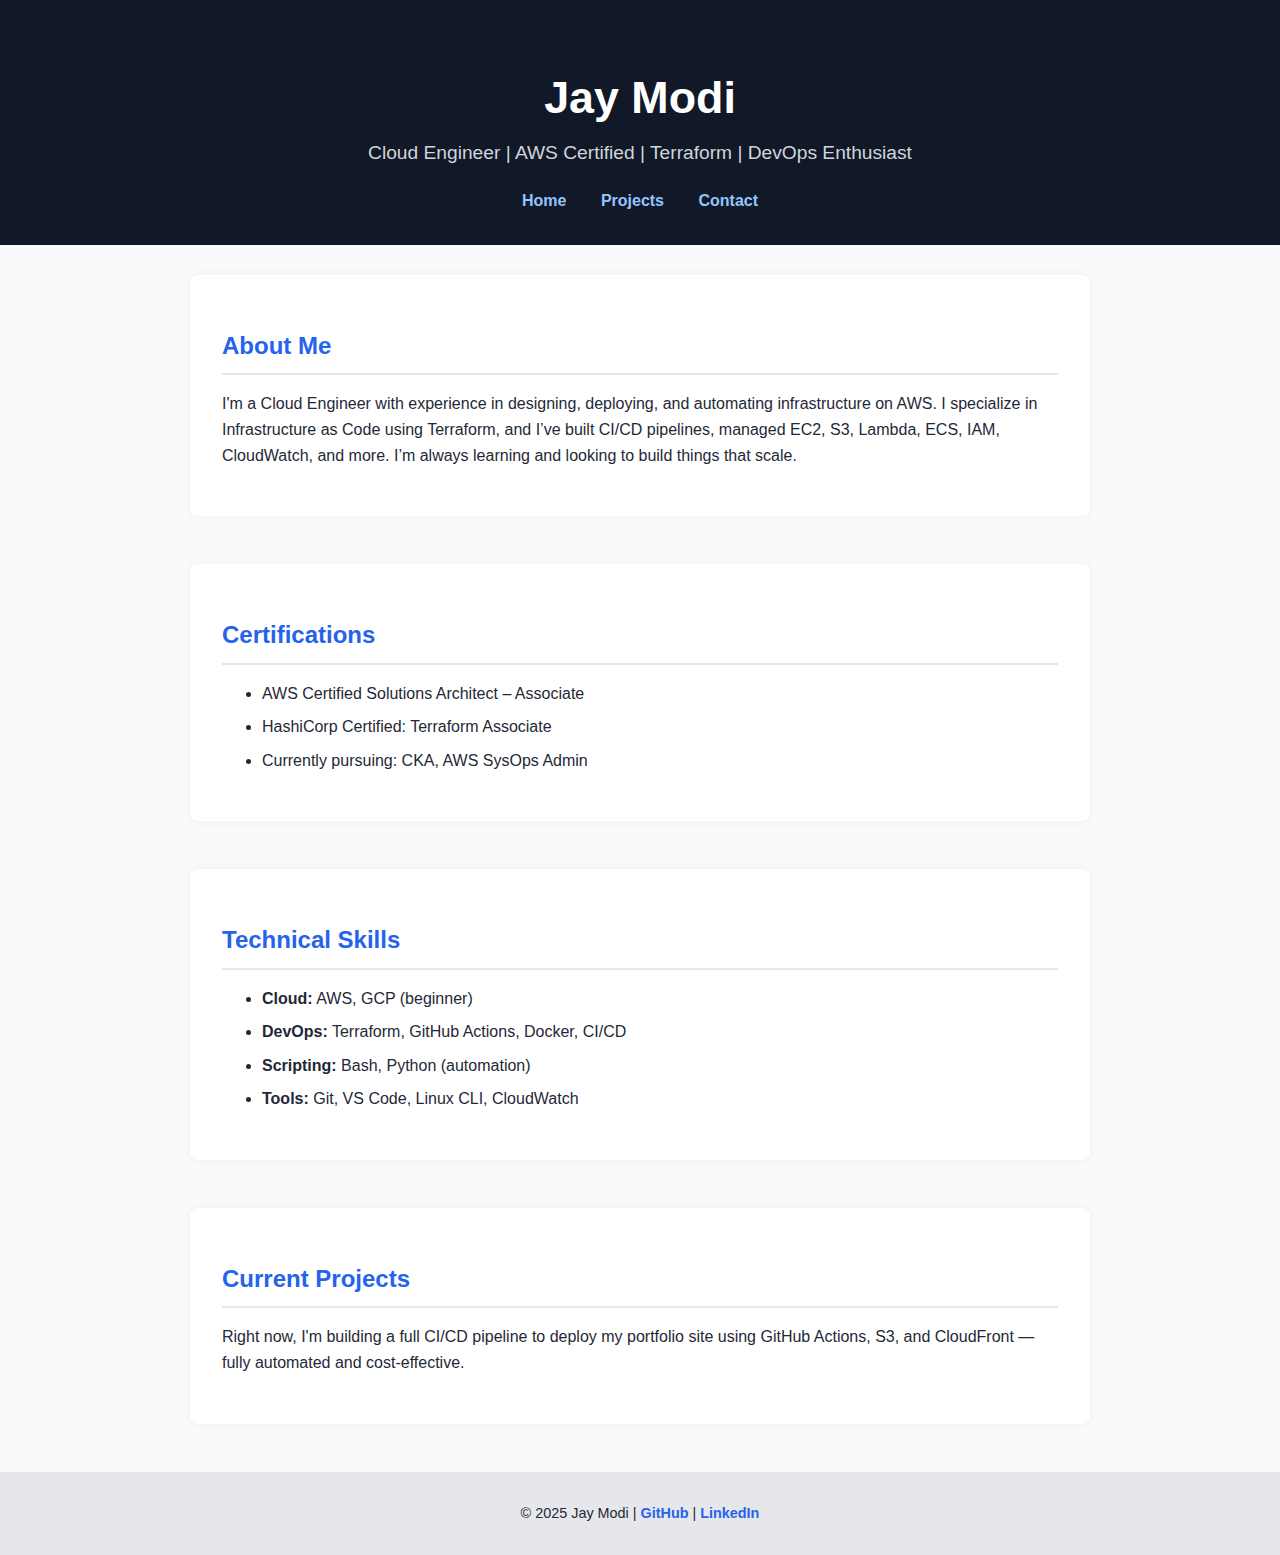
<file: index.html>
<!DOCTYPE html>
<html lang="en">
<head>
  <meta charset="UTF-8" />
  <meta name="viewport" content="width=device-width, initial-scale=1.0"/>
  <title>Jay Modi | Cloud Engineer</title>
  <link rel="stylesheet" href="style.css" />
</head>
<body>
  <header>
    <h1>Jay Modi</h1>
    <p>Cloud Engineer | AWS Certified | Terraform | DevOps Enthusiast</p>
    <nav>
      <a href="index.html">Home</a>
      <a href="projects.html">Projects</a>
      <a href="contact.html">Contact</a>
    </nav>
  </header>

  <main>
    <section>
      <h2>About Me</h2>
      <p>
        I'm a Cloud Engineer with experience in designing, deploying, and automating infrastructure on AWS.
        I specialize in Infrastructure as Code using Terraform, and I’ve built CI/CD pipelines, managed EC2,
        S3, Lambda, ECS, IAM, CloudWatch, and more. I’m always learning and looking to build things that scale.
      </p>
    </section>

    <section>
      <h2>Certifications</h2>
      <ul>
        <li>AWS Certified Solutions Architect – Associate</li>
        <li>HashiCorp Certified: Terraform Associate</li>
        <li>Currently pursuing: CKA, AWS SysOps Admin</li>
      </ul>
    </section>

    <section>
      <h2>Technical Skills</h2>
      <ul>
        <li><strong>Cloud:</strong> AWS, GCP (beginner)</li>
        <li><strong>DevOps:</strong> Terraform, GitHub Actions, Docker, CI/CD</li>
        <li><strong>Scripting:</strong> Bash, Python (automation)</li>
        <li><strong>Tools:</strong> Git, VS Code, Linux CLI, CloudWatch</li>
      </ul>
    </section>

    <section>
      <h2>Current Projects</h2>
      <p>Right now, I'm building a full CI/CD pipeline to deploy my portfolio site using GitHub Actions, S3, and CloudFront — fully automated and cost-effective.</p>
    </section>
  </main>

  <footer>
    <p>&copy; 2025 Jay Modi | <a href="https://github.com/jaymodi3542" target="_blank">GitHub</a> | <a href="https://linkedin.com/in/jaymodi3542" target="_blank">LinkedIn</a></p>
  </footer>
</body>
</html>
</file>
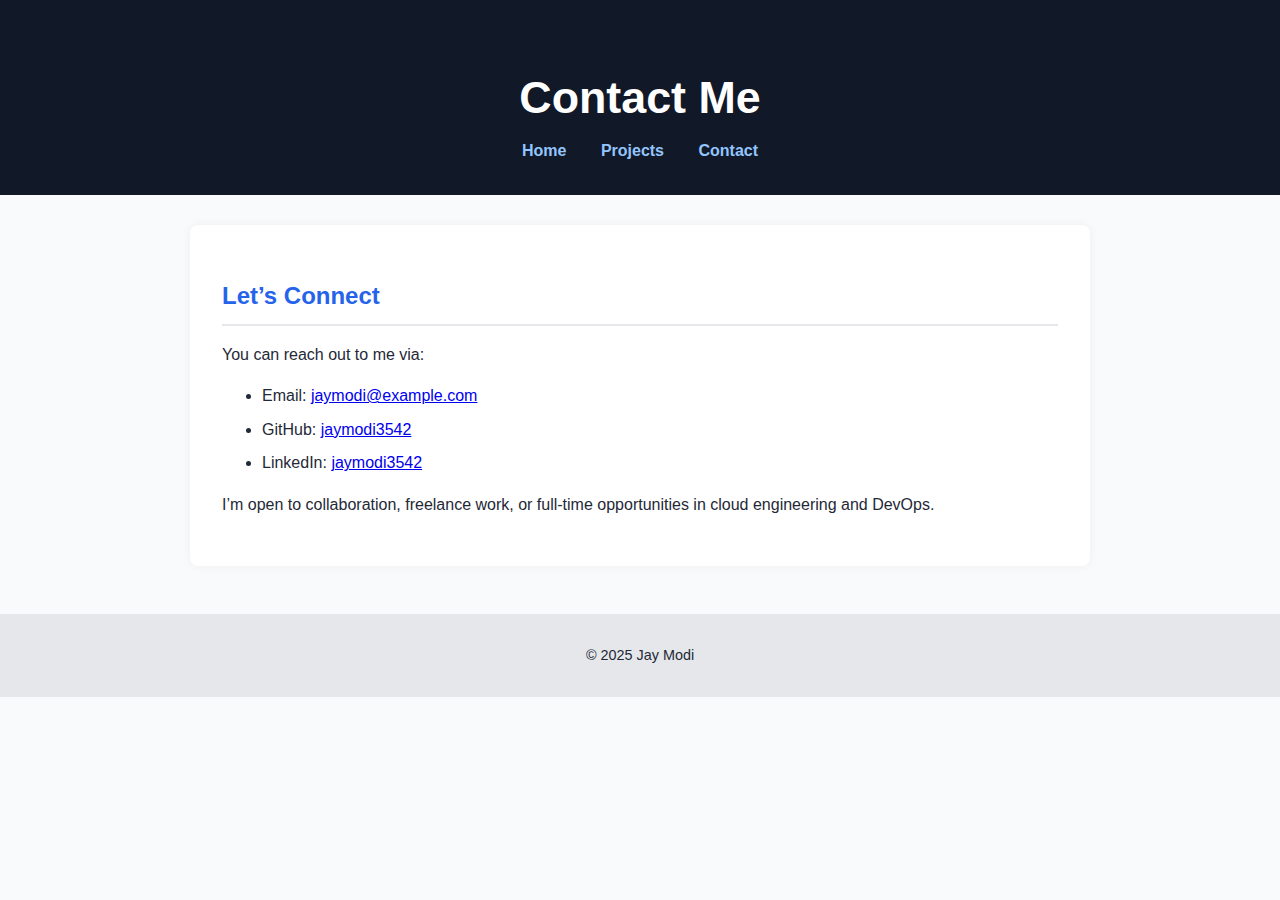
<file: contact.html>
<!DOCTYPE html>
<html lang="en">
<head>
  <meta charset="UTF-8" />
  <meta name="viewport" content="width=device-width, initial-scale=1.0"/>
  <title>Contact | Jay Modi</title>
  <link rel="stylesheet" href="style.css" />
</head>
<body>
  <header>
    <h1>Contact Me</h1>
    <nav>
      <a href="index.html">Home</a>
      <a href="projects.html">Projects</a>
      <a href="contact.html">Contact</a>
    </nav>
  </header>

  <main>
    <section>
      <h2>Let’s Connect</h2>
      <p>You can reach out to me via:</p>
      <ul>
        <li>Email: <a href="mailto:jaymodi@example.com">jaymodi@example.com</a></li>
        <li>GitHub: <a href="https://github.com/jaymodi3542" target="_blank">jaymodi3542</a></li>
        <li>LinkedIn: <a href="https://linkedin.com/in/jaymodi3542" target="_blank">jaymodi3542</a></li>
      </ul>
      <p>I’m open to collaboration, freelance work, or full-time opportunities in cloud engineering and DevOps.</p>
    </section>
  </main>

  <footer>
    <p>&copy; 2025 Jay Modi</p>
  </footer>
</body>
</html>
</file>
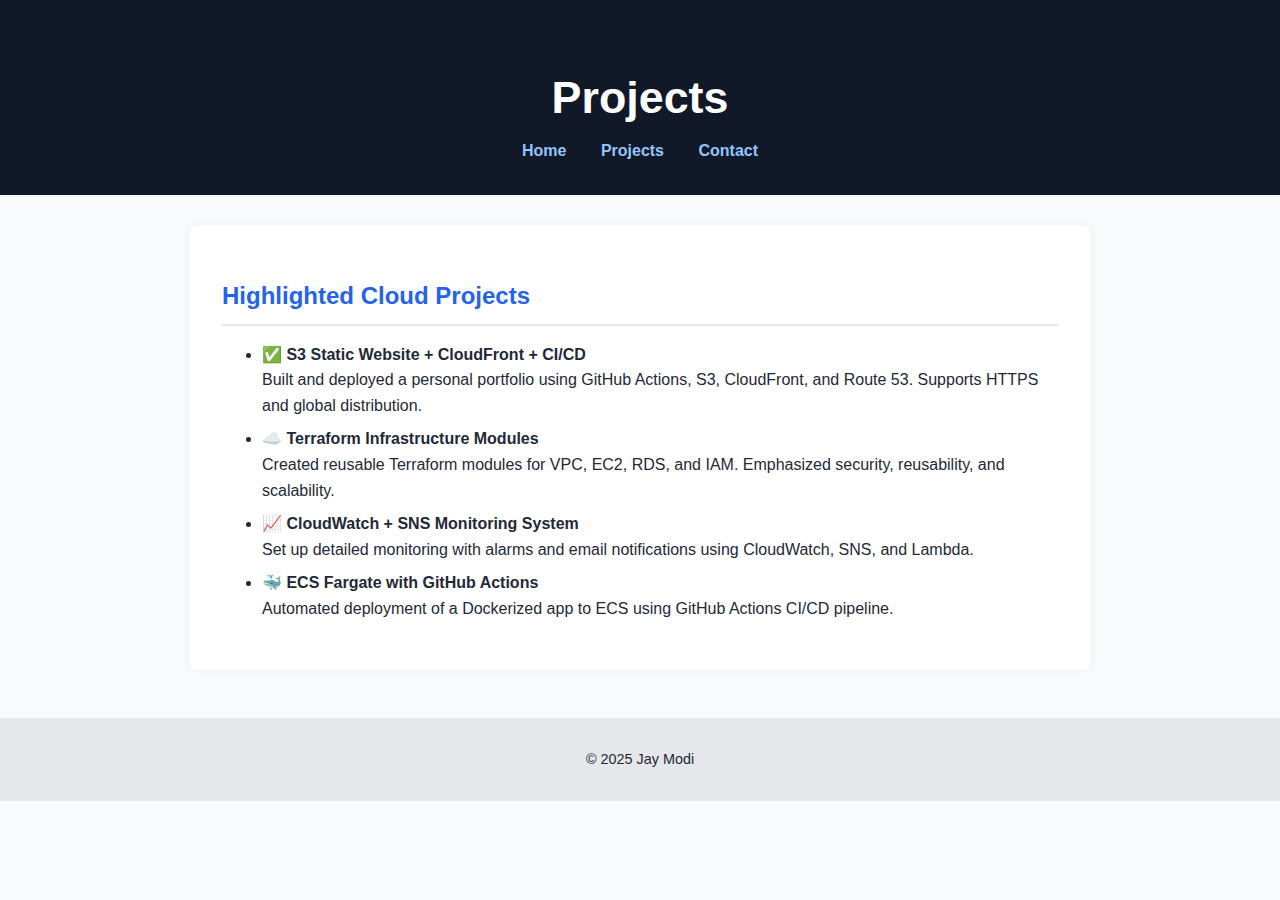
<file: projects.html>
<!DOCTYPE html>
<html lang="en">
<head>
  <meta charset="UTF-8" />
  <meta name="viewport" content="width=device-width, initial-scale=1.0"/>
  <title>Projects | Jay Modi</title>
  <link rel="stylesheet" href="style.css" />
</head>
<body>
  <header>
    <h1>Projects</h1>
    <nav>
      <a href="index.html">Home</a>
      <a href="projects.html">Projects</a>
      <a href="contact.html">Contact</a>
    </nav>
  </header>

  <main>
    <section>
      <h2>Highlighted Cloud Projects</h2>
      <ul>
        <li>
          <strong>✅ S3 Static Website + CloudFront + CI/CD</strong><br>
          Built and deployed a personal portfolio using GitHub Actions, S3, CloudFront, and Route 53. Supports HTTPS and global distribution.
        </li>
        <li>
          <strong>☁️ Terraform Infrastructure Modules</strong><br>
          Created reusable Terraform modules for VPC, EC2, RDS, and IAM. Emphasized security, reusability, and scalability.
        </li>
        <li>
          <strong>📈 CloudWatch + SNS Monitoring System</strong><br>
          Set up detailed monitoring with alarms and email notifications using CloudWatch, SNS, and Lambda.
        </li>
        <li>
          <strong>🐳 ECS Fargate with GitHub Actions</strong><br>
          Automated deployment of a Dockerized app to ECS using GitHub Actions CI/CD pipeline.
        </li>
      </ul>
    </section>
  </main>

  <footer>
    <p>&copy; 2025 Jay Modi</p>
  </footer>
</body>
</html>
</file>
<file: style.css>
body {
    font-family: 'Inter', sans-serif;
    margin: 0;
    background: #f9fafb;
    color: #1f2937;
    line-height: 1.6;
  }
  
  header {
    background: #111827;
    color: #ffffff;
    text-align: center;
    padding: 2rem 1rem;
  }
  
  header h1 {
    font-size: 2.8rem;
    margin-bottom: 0.25rem;
  }
  
  header p {
    font-size: 1.2rem;
    margin-top: 0;
    color: #d1d5db;
  }
  
  nav a {
    margin: 0 15px;
    color: #93c5fd;
    text-decoration: none;
    font-weight: 600;
  }
  
  nav a:hover {
    text-decoration: underline;
  }
  
  main {
    max-width: 900px;
    margin: 30px auto;
    padding: 0 20px;
  }
  
  section {
    margin-bottom: 3rem;
    background: #ffffff;
    padding: 2rem;
    border-radius: 8px;
    box-shadow: 0 0 10px rgba(0,0,0,0.05);
  }
  
  section h2 {
    color: #2563eb;
    border-bottom: 2px solid #e5e7eb;
    padding-bottom: 0.5rem;
    margin-bottom: 1rem;
  }
  
  ul li {
    margin-bottom: 0.5rem;
  }
  
  .project {
    margin-bottom: 2rem;
  }
  
  .project h3 {
    color: #1d4ed8;
    margin-bottom: 0.25rem;
  }
  
  footer {
    background: #e5e7eb;
    text-align: center;
    padding: 1rem;
    font-size: 0.9rem;
  }
  
  footer a {
    color: #2563eb;
    text-decoration: none;
    font-weight: 600;
  }
</file>
